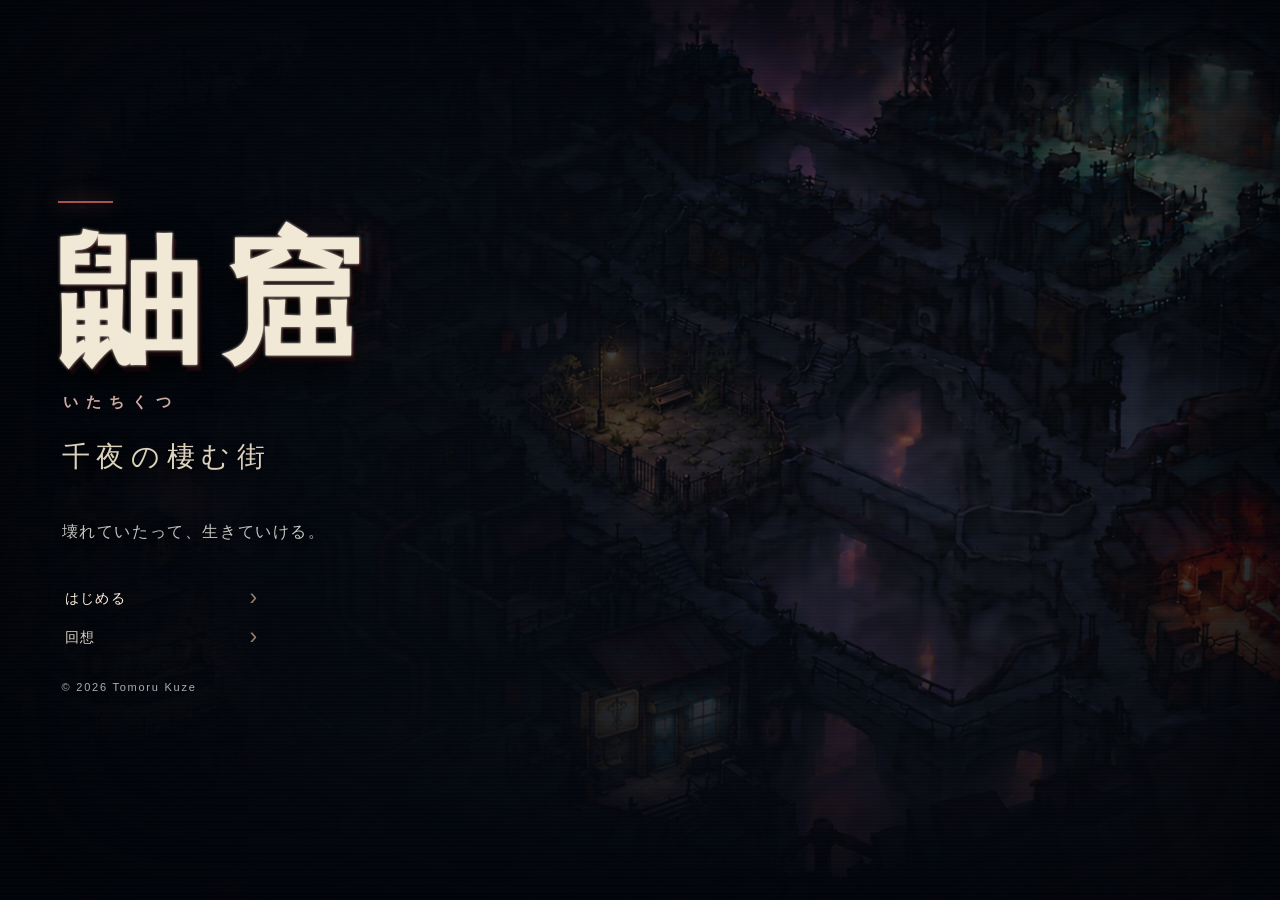
<file: index.html>
<!doctype html>
<html lang="ja"><head><meta charset="utf-8"><meta name="viewport" content="width=device-width,initial-scale=1,viewport-fit=cover"><meta name="theme-color" content="#080d12"><title>鼬窟 千夜のある一日</title>
<style>
html,body{margin:0;width:100%;height:100%;overflow:hidden;background:#080d12;-webkit-text-size-adjust:100%;text-size-adjust:100%}
#canvas-viewport{position:absolute;inset:0;overflow:auto;overscroll-behavior:contain;-webkit-overflow-scrolling:touch}
#canvas-surface{position:relative;width:100%;height:100%}
#canvas-holder{position:absolute;inset:0 auto auto 0;width:100%;height:100%}
#game-frame{position:relative;display:block;border:0;width:100%;height:100%;transform-origin:top left}
#canvas-tools[hidden]{display:none!important}
#canvas-tools{position:fixed;z-index:5;display:flex;gap:3px;align-items:center;padding:3px;background:#07121bd9;border-radius:6px;color:#edf1ee;box-sizing:border-box;font:12px/1.2 sans-serif}
#canvas-tools button{box-sizing:border-box;min-width:30px;min-height:28px;border:1px solid #91a5ad88;border-radius:4px;background:#18303b;color:inherit;padding:3px 7px;font:12px/1.2 sans-serif;cursor:pointer}
#canvas-tools button:focus-visible{outline:2px solid #f9dd9a;outline-offset:2px}
#canvas-ratio{position:absolute;overflow:hidden;width:1px;height:1px;clip-path:inset(50%)}
</style></head><body>
<main id="canvas-viewport" aria-label="鼬窟 千夜のある一日"><div id="canvas-surface"><div id="canvas-holder"><iframe id="game-frame" title="鼬窟 千夜のある一日" allow="autoplay; fullscreen" src="about:blank"></iframe></div></div></main>
<nav id="canvas-tools" aria-label="画面全体の拡大縮小" hidden><button id="canvas-minus" aria-label="画面全体を縮小">−</button><button id="canvas-plus" aria-label="画面全体を拡大">＋</button><button id="canvas-reset">全体</button><span id="canvas-ratio" role="status" aria-live="polite"></span></nav>
<script src="whole-canvas.js?v=1"></script></body></html>
</file>
<file: opening-full.css>
/* Opening only: one continuous text block in a content-height panel near the bottom. */
.app:has(.scene.prologue) .bottom{display:grid!important;grid-template-columns:minmax(0,1fr);grid-template-rows:auto auto auto auto;position:relative!important;left:auto!important;right:auto!important;top:auto!important;bottom:auto!important;transform:none!important;width:100%!important;max-height:none!important;height:auto!important;min-height:0!important;flex:0 0 auto;overflow:visible!important;margin:auto 0 0!important;padding:18px 24px!important;background:transparent!important;border:0!important}
.app:has(.scene.prologue) .bottom .progress{grid-column:1;grid-row:1;margin:0 auto 8px;width:min(1080px,100%)}
.app:has(.scene.prologue) .bottom .log{grid-column:1;grid-row:2;width:min(1080px,100%);margin:0 auto!important;min-height:0!important;max-height:none!important;overflow:visible!important;padding:20px 26px 64px!important;font-size:18px!important;line-height:1.85!important;background:rgba(4,9,17,.79)!important}
.app:has(.scene.prologue) #line.intro-full-text{max-width:none;font:inherit;line-height:inherit;white-space:pre-line;overflow:visible;columns:1;column-width:auto;text-align:left}
.app:has(.scene.prologue) .bottom .dialogue-next:not(.hidden){grid-column:1;grid-row:2;position:static!important;top:auto!important;bottom:auto!important;right:auto!important;align-self:end;justify-self:center;box-sizing:border-box;width:min(1080px,100%);display:flex;justify-content:flex-end;margin:0!important;padding:0 26px 18px;min-height:40px;font-size:15px;z-index:2}
.app:has(.scene.prologue) #choices{grid-column:1;grid-row:3}
.app:has(.scene.prologue) #readingTools{grid-column:1;grid-row:4;width:min(1080px,100%);margin:5px auto 0}
@media(min-width:1100px) and (min-height:650px){
 .app:has(.scene.prologue){min-height:100dvh}
 .app:has(.scene.prologue) .stage{position:fixed!important;inset:0!important;min-height:0!important;width:100%!important;max-width:none!important;height:100dvh!important;max-height:none!important;aspect-ratio:auto!important;pointer-events:none}
 .app:has(.scene.prologue) .bottom{padding:12px 20px 18px!important}
 .app:has(.scene.prologue) .bottom .log{font-size:clamp(18px,1.15vw,22px)!important;line-height:1.85!important}
}
@media(max-width:1099px),(max-height:649px){
 .app:has(.scene.prologue) .stage{min-height:140px!important}
 .app:has(.scene.prologue) .bottom{padding:12px!important}
 .app:has(.scene.prologue) .bottom .log{padding:18px 18px 64px!important;font-size:18px!important;line-height:1.8!important}
 .app:has(.scene.prologue) .bottom .dialogue-next:not(.hidden){padding:0 18px 18px}
}
</file>
<file: scene-overlay.css>
/* A shared 16:9 coordinate space for artwork, hotspots, navigation and dialogue.
   The navigation overlays the scene instead of subtracting from its height. */
:root{--scene-size:min(100%,calc(100dvh * 16 / 9))}
body .app{position:relative;width:var(--scene-size)!important;min-height:0;height:auto;max-width:100%;margin:0 auto;overflow-x:clip}
body .app .stage{width:100%!important;max-width:100%;height:auto!important;min-height:0!important;aspect-ratio:16/9!important;flex:none;margin:0;border:0;box-shadow:none}
body .app .bottom{width:100%!important;max-width:100%}
body .app .topbar{position:absolute!important;inset:0 0 auto;z-index:12;display:flex!important;align-items:flex-start!important;justify-content:space-between;gap:10px;width:100%;height:auto;min-height:0;padding:10px 14px!important;border:0;background:transparent;box-shadow:none;pointer-events:none}
body .app .topbar::after{display:none;content:none}
body .app .topbar .brand{pointer-events:auto;flex:none;font-size:22px!important;line-height:1.3;letter-spacing:.12em;padding:6px 10px;background:#080f16bb;border-radius:3px;text-shadow:0 2px 5px #000}
body .app .topbar .brand small{display:none}
body .app .topbar .nav-toggle{pointer-events:auto;display:inline-flex;align-items:center;justify-content:center;min-width:100px;min-height:40px;padding:7px 12px;background:#080f16dc;border:1px solid #b3a18b66;box-shadow:0 3px 12px #0005;color:#eee4d3;font:500 14px/1.4 sans-serif}
body .app .topbar .actions{pointer-events:auto;display:none;position:absolute;top:calc(100% + 4px);right:14px;left:auto;width:min(290px,calc(100% - 28px));max-width:calc(100% - 28px);max-height:calc(100dvh - var(--responsive-header-bottom,60px) - 14px);padding:8px;border:1px solid #b3a18b66;background:#0d171ff5;box-shadow:0 12px 32px #0009;overflow-y:auto;overflow-x:hidden;flex-direction:column;align-items:stretch;gap:3px}
body .app .topbar.menu-open .actions{display:flex}
body .app .topbar .actions .smallbtn{display:flex;align-items:center;justify-content:flex-start;gap:9px;width:100%;min-height:43px;padding:10px 12px;font-size:14px!important;text-align:left;white-space:normal}
body .app .stage .scene-label{top:70px}
/* The opening retains its continuous, bottom-anchored reading panel. */
body .app:has(.scene.prologue){min-height:100dvh}
body .app:has(.scene.prologue) .stage{position:fixed!important;inset:0 auto auto 50%!important;transform:translateX(-50%);width:var(--scene-size)!important;height:100dvh!important;aspect-ratio:auto!important;pointer-events:none}
@media(max-width:720px){
 body .app .topbar{padding:6px 8px!important}
 body .app .topbar .brand{font-size:19px!important;padding:6px 8px}
 body .app .topbar .nav-toggle{min-height:38px;min-width:94px}
 body .app .topbar .actions{right:8px;width:min(290px,calc(100% - 16px));max-width:calc(100% - 16px)}
 body .app .stage .scene-label{top:58px}
}
/* Desktop: unobstructed artwork on the left, always-available actions on the right. */
@media(min-width:1000px) and (min-height:560px){
 :root{--navigation-rail:clamp(112px,7.5vw,128px);--scene-size:min(calc(100vw - var(--navigation-rail)),calc(100dvh * 16 / 9))}
 body .app{width:calc(var(--scene-size) + var(--navigation-rail))!important;min-height:100dvh;margin:0!important}
 body .app .stage{width:var(--scene-size)!important;margin:0!important}
 body .app .bottom{width:var(--scene-size)!important;left:0!important;right:auto!important;transform:none!important}
 body .app .topbar{inset:0 0 auto auto!important;width:var(--navigation-rail);height:100%;min-height:0;display:flex!important;flex-direction:column;align-items:stretch!important;justify-content:flex-start;gap:15px;padding:18px 6px!important;background:#0b131a;border-left:0;pointer-events:auto;overflow-y:auto;overflow-x:hidden}
 body .app .topbar .brand{font-size:23px!important;line-height:1.4;padding:5px 8px 14px;background:transparent;border-bottom:1px solid #b3a18b33;border-radius:0;text-shadow:none}
 body .app .topbar .brand small{display:block;font-size:10px;line-height:1.6;letter-spacing:.05em;margin:4px 0 0;font-weight:400}
 body .app .topbar .nav-toggle{display:none}
 body .app .topbar .actions,body .app .topbar.menu-open .actions{position:static;display:flex;width:100%;max-width:100%;max-height:none;padding:0;border:0;background:transparent;box-shadow:none;overflow:visible;flex:0 0 auto;gap:6px;flex-direction:column;align-items:stretch}
 body .app .topbar .actions .smallbtn{min-height:44px;padding:10px 4px;font-size:13px!important;gap:6px}
 body .app .topbar .actions .smallbtn:hover,body .app .topbar .actions .smallbtn:focus-visible{background:#b3a18b18}
 body .app .stage .scene-label{top:5%}
 body .app:has(.scene.prologue) .stage{inset:0 auto auto 0!important;transform:none}
 body .reading-panel,body .sound-panel{top:12px!important;right:auto!important;left:max(8px,calc(var(--scene-size) - 308px));max-height:calc(100dvh - 24px)}
}

/* No ornamental rules across the artwork or beside it. */
body .app .bottom{border:0!important;outline:0;box-shadow:none!important}
body .app .topbar{border:0!important}
/* The opening needs only its prose and its existing exit button. */
body .app:has(.scene.prologue) .topbar{display:none!important}
body .app:has(.scene.prologue){--navigation-rail:0px;--scene-size:min(100vw,calc(100dvh * 16 / 9));width:100%!important}
@media(min-width:1000px) and (min-height:560px){
 /* The bottom dialogue surface occupies any remaining height below the still. */
 body .app:not(:has(.scene.prologue)) .bottom{min-height:max(124px,calc(100dvh - var(--scene-size) * 9 / 16 + 100px))!important}
}

/* Place names share the menu's readable type size; the hit areas are unchanged. */
body .app .topbar .actions .smallbtn,body .app .stage .scene-label,body .hotspot.map-entry .name,body .overlay.ending-open .ending-novel .eyebrow{font-size:13px!important}
body .hotspot.map-entry[aria-label^="スナック"] .name{position:absolute;left:0;right:auto;top:-48%;bottom:auto;transform:none}
body .hotspot.map-entry[aria-label="小さな公園"] .name{position:absolute;left:36%;right:auto;top:-35%;bottom:auto;transform:none}
body .hotspot.map-entry[aria-label="マサルの屋台"] .name{position:absolute;left:auto;right:calc(100% - 20px);top:-46%;bottom:auto;transform:none}
body .hotspot.map-entry[aria-label="人体改造クリニック"] .name{position:absolute;left:-4%;right:auto;top:-48%;bottom:auto;transform:none}
/* Text surfaces grow with their text instead of trapping prose in inner scrollboxes. */
body .app .bottom,body .app .bottom .log,body .app .bottom #line{height:auto!important;max-height:none!important;overflow:visible!important}
body .overlay.ending-open:not(.title-screen){overflow-y:auto;align-items:safe flex-end}
body .overlay.ending-open:not(.title-screen) .panel:has(.ending-novel){height:auto!important;max-height:none!important;overflow:visible!important}
body .overlay.ending-open .ending-novel-copy{height:auto;max-height:none;overflow:visible;line-height:1.65}
@media(max-width:720px),(max-height:559px){
 body .app:not(:has(.scene.prologue)) .bottom{position:relative!important;inset:auto!important;transform:none!important;margin:0!important}
}

/* Ending navigation already provides explicit continue/back actions. */
body .overlay.ending-open #closeModal{display:none!important}

/* Invitation choices belong to the park's existing bottom dialogue surface. */
body .app .bottom #choices:has(.ramen-invite-choice){display:flex;justify-content:flex-end;align-items:center;gap:12px;flex-wrap:wrap;margin:8px 0 12px}
body .app .bottom .ramen-invite-choice{flex:0 0 auto;width:auto;min-width:0;max-width:100%;white-space:nowrap;min-height:40px;padding:8px 14px;font:500 14px/1.4 sans-serif}
</file>
